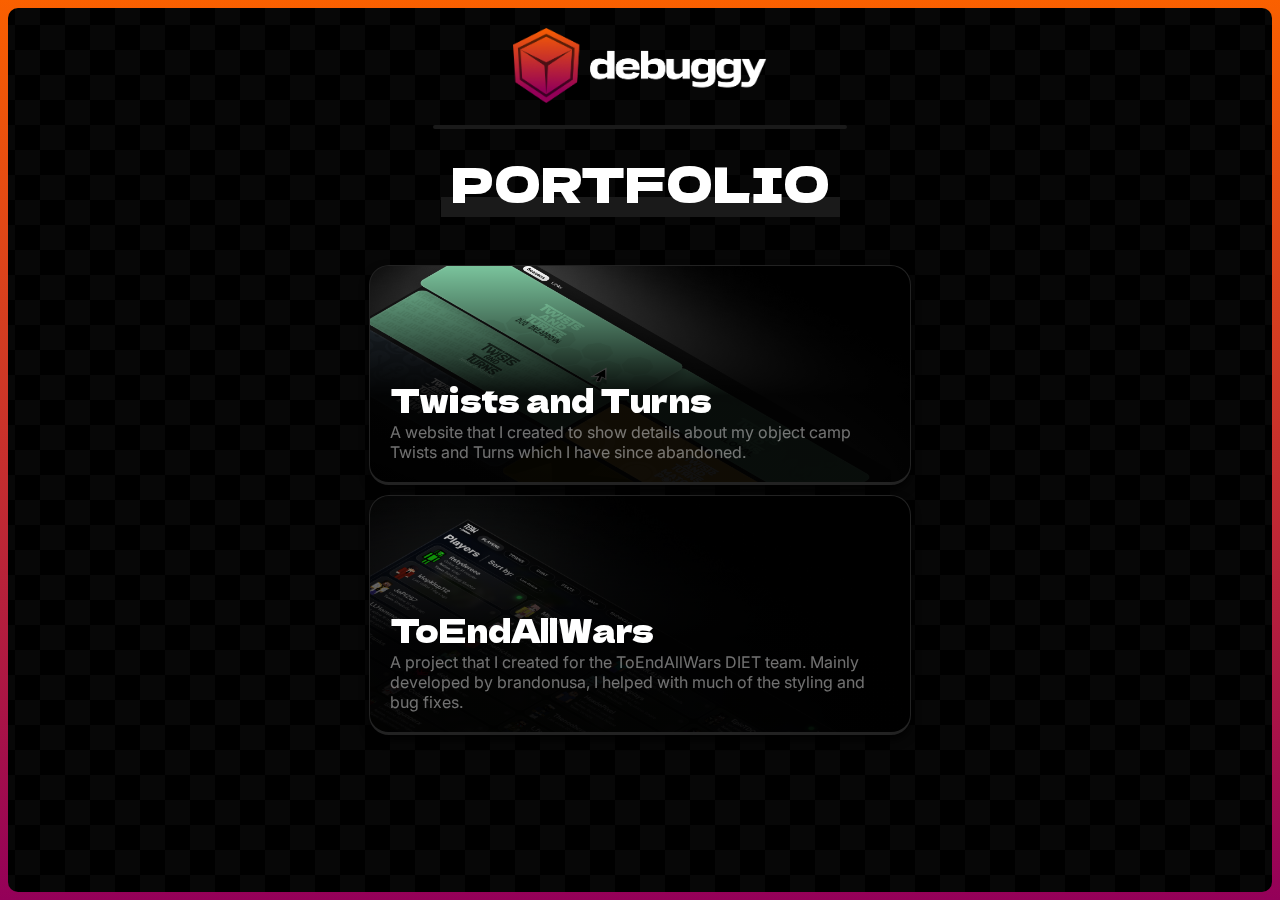
<file: index.html>
<!DOCTYPE html>
<head>
    <meta name="viewport" content="width=device-width, initial-scale=1.0"> 
    <link rel="stylesheet" href="style.css">
    <link rel="preconnect" href="https://fonts.googleapis.com">
    <link rel="preconnect" href="https://fonts.gstatic.com" crossorigin>
    <link href="https://fonts.googleapis.com/css2?family=Dela+Gothic+One&display=swap" rel="stylesheet">
    <link href="https://fonts.googleapis.com/css2?family=Inter&display=swap" rel="stylesheet">
    <link rel="icon" href="images/favicon.png">
    <title>debuggyo's Portfolio</title>
</head>
<script>
    function hasTouch() {1
        return 'ontouchstart' in document.documentElement
                || navigator.maxTouchPoints > 0
                || navigator.msMaxTouchPoints > 0;
        }

    if (hasTouch()) { // remove all the :hover stylesheets
        try { // prevent exception on browsers not supporting DOM styleSheets properly
            for (var si in document.styleSheets) {
            var styleSheet = document.styleSheets[si];
            if (!styleSheet.rules) continue;

            for (var ri = styleSheet.rules.length - 1; ri >= 0; ri--) {
                if (!styleSheet.rules[ri].selectorText) continue;

                if (styleSheet.rules[ri].selectorText.match(':hover')) {
                styleSheet.deleteRule(ri);
                }
            }
            }
        } catch (ex) {}
    }
</script>
<body>
    <div class="border"></div>
    <div class="container">
        <img src="images/debuggyicon.png" id="logo">
        <hr>
        <p class="title">PORTFOLIO</p>
        <a href="https://twistsandturns.github.io" target="_blank">
            <div class="button" id="tat">
                <p class="btn-title">Twists and Turns</p>
                <p class="btn-desc">A website that I created to show details about my object camp Twists and Turns which I have since abandoned. </p>
            </div>
        </a>
        <a href="https://toendallwars.org" target="_blank">
            <div class="button" id="teaw">
                <p class="btn-title">ToEndAllWars</p>
                <p class="btn-desc">A project that I created for the ToEndAllWars DIET team. Mainly developed by brandonusa, I helped with much of the styling and bug fixes.</p>
            </div>
        </a>
    </div>
</body>
</file>
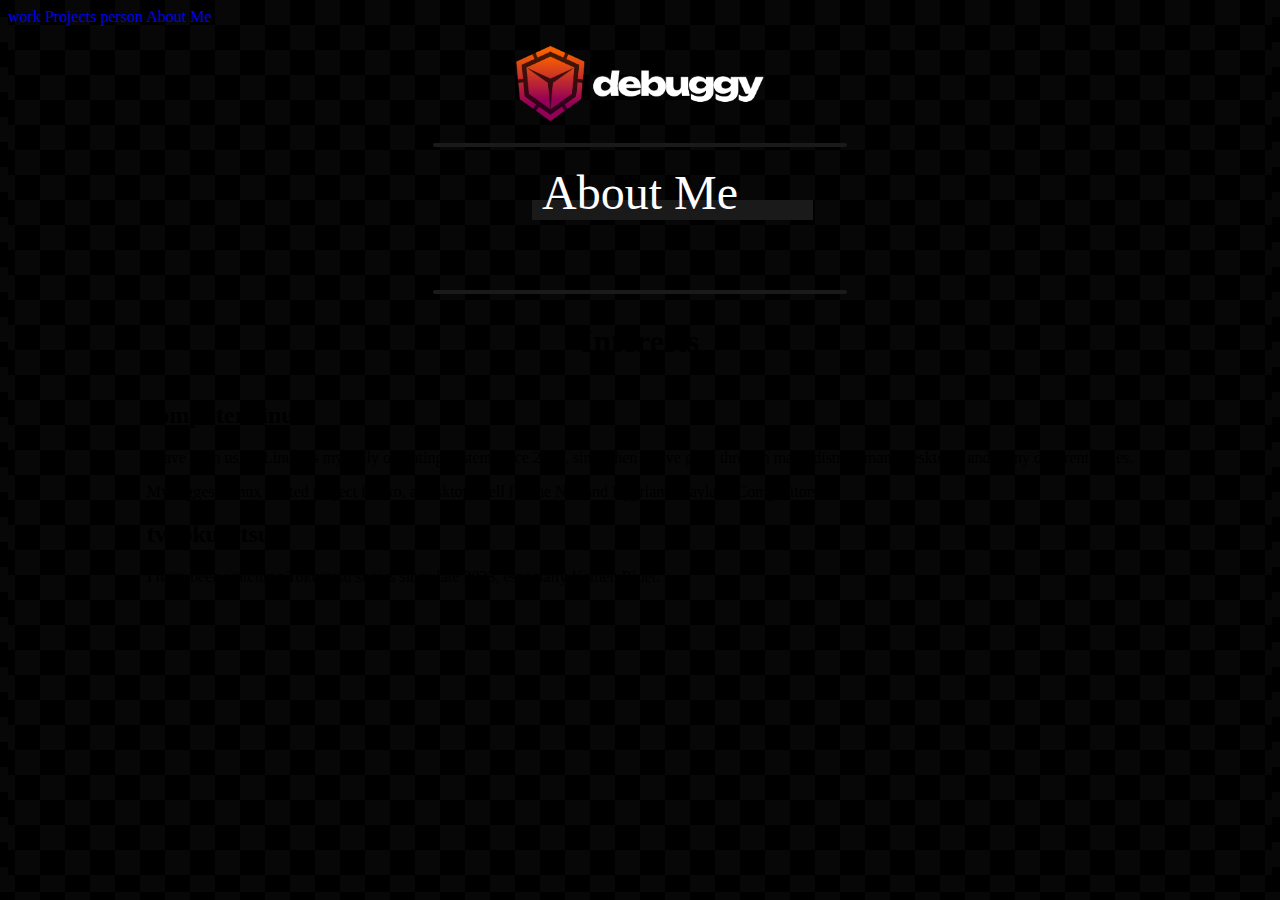
<file: aboutme.html>
<!doctype html>
<head>
    <meta name="viewport" content="width=device-width, initial-scale=1.0" />
    <link rel="stylesheet" href="style.css" />
    <link rel="preconnect" href="https://fonts.googleapis.com" />
    <link rel="preconnect" href="https://fonts.gstatic.com" crossorigin />
    <link
        href="https://fonts.googleapis.com/css2?family=Rubik:ital,wght@0,300..900;1,300..900&display=swap"
        rel="stylesheet"
    />
    <link
        rel="stylesheet"
        href="https://fonts.googleapis.com/css2?family=Material+Symbols+Rounded:opsz,wght,FILL,GRAD@20..48,100..700,0..1,-50..200&icon_names=computer,person,tv,work"
    />
    <link rel="icon" href="images/favicon.png" />
    <title>debuggyo - About Me</title>
    <!-- 8efc9137-a09f-4ae6-a462-3774472b2fcb -->
</head>
<script>
    function hasTouch() {
        1;
        return (
            "ontouchstart" in document.documentElement ||
            navigator.maxTouchPoints > 0 ||
            navigator.msMaxTouchPoints > 0
        );
    }

    if (hasTouch()) {
        // remove all the :hover stylesheets
        try {
            // prevent exception on browsers not supporting DOM styleSheets properly
            for (var si in document.styleSheets) {
                var styleSheet = document.styleSheets[si];
                if (!styleSheet.rules) continue;

                for (var ri = styleSheet.rules.length - 1; ri >= 0; ri--) {
                    if (!styleSheet.rules[ri].selectorText) continue;

                    if (styleSheet.rules[ri].selectorText.match(":hover")) {
                        styleSheet.deleteRule(ri);
                    }
                }
            }
        } catch (ex) {}
    }
</script>
<body>
    <header>
        <a class="tab" href="/">
            <span class="m3-icon">work</span>
            Projects
        </a>
        <a class="tab active" href="aboutme.html">
            <span class="m3-icon">person</span>
            About Me
        </a>
    </header>
    <div class="container">
        <img src="images/debuggylogo.png" id="logo" />
        <hr />
        <p class="title">About Me</p>
        <hr />
        <h1 class="section-header">Interests</h1>
        <div class="section">
            <div class="text">
                <h2><span class="m3-icon">computer</span>Linux</h2>
                <p>
                    I have been using Linux as my daily operating system since
                    2021, since then I have gone through many distros, many
                    desktops, and many different styles.
                </p>
                <p>
                    My biggest Linux related project is Exo, a desktop shell for
                    the Niri and Hyprland Wayland Compositors.
                </p>
            </div>
            <div class="text">
                <h2><span class="m3-icon">tv</span>Tokusatsu</h2>
                <p>
                    I have been watching Tokusatsu shows since late 2023,
                    especially Kamen Rider.
                </p>
            </div>
        </div>
    </div>
</body>
</file>
<file: style.css>
body, html {
    background: 
    repeating-conic-gradient(#070707 0% 25%, #000 0% 50%)
    50% / 50px 50px;
    cursor: url(images/cursor/cursor.png), auto;
    height: calc(100vh - 1em);
    border-radius: 10px;
}

.border {
    position: fixed;
    top: 0;
    left: 0;
    z-index: -100;
    height: 100vh;
    width: 100vw;
    background-image: linear-gradient(#FA6000, #940059);
}

.container {
    display: flex;
    align-items: center;
    flex-direction: column;
}

#logo {
    height: 75px;
    margin-top: 20px;
}

hr {
    width: 410px;
    margin-top: 22px;
    border: 2px solid #1a1a1a;
    border-radius: 2rem;
}

.title {
    color: #FFF;
    font-family: "Dela Gothic One";
    font-size: 48px;
    margin-top: 10px;
    z-index: 2;
}

.title::before {
    content: "PORTFOLIO";
    border-bottom: 20px solid #1a1a1a;
    position: absolute;
    margin-left: -10px;
    transform: translateY(-20px);
    padding-inline: 10px;
    color: transparent;
    z-index: -1;
}

.button {
    color: white;
    border: 1px solid #222222;
    padding: 20px;
    max-width: 500px;
    border-radius: 20px; 
    border-bottom-width: 3px;
    transition: 300ms;
    margin-bottom: 10px;
    box-shadow: 0px 5px 10px #000000CC;
}

.button:hover {
    cursor: url(images/cursor/pointer.png), auto;
}

.button:hover .btn-title {
    font-size: 40px;
    margin-top: 100px;
}

.btn-title {
    color: #FFF;
    font-family: "Dela Gothic One";
    font-size: 32px;
    margin-top: 90px;
    transition: 300ms;
    margin-bottom: 25px;
}

.btn-desc {
    margin-top: -25px;
    color: #FFFFFF70;
    font-family: Inter;
    margin-bottom: 0px;
}

#teaw {
    background-image: linear-gradient(0deg, #000000EE 40%, #0b0b0b00), url('images/teaw.png');
    background-size: cover;
    background-position: center;
}

#tat {
    background-image: linear-gradient(0deg, #000000EE 40%, #0b0b0b00), url('images/tat.png');
    background-size: cover;
    background-position: center;
    background-repeat: repeat-x;
}

a {
    text-decoration: none;
}
</file>
